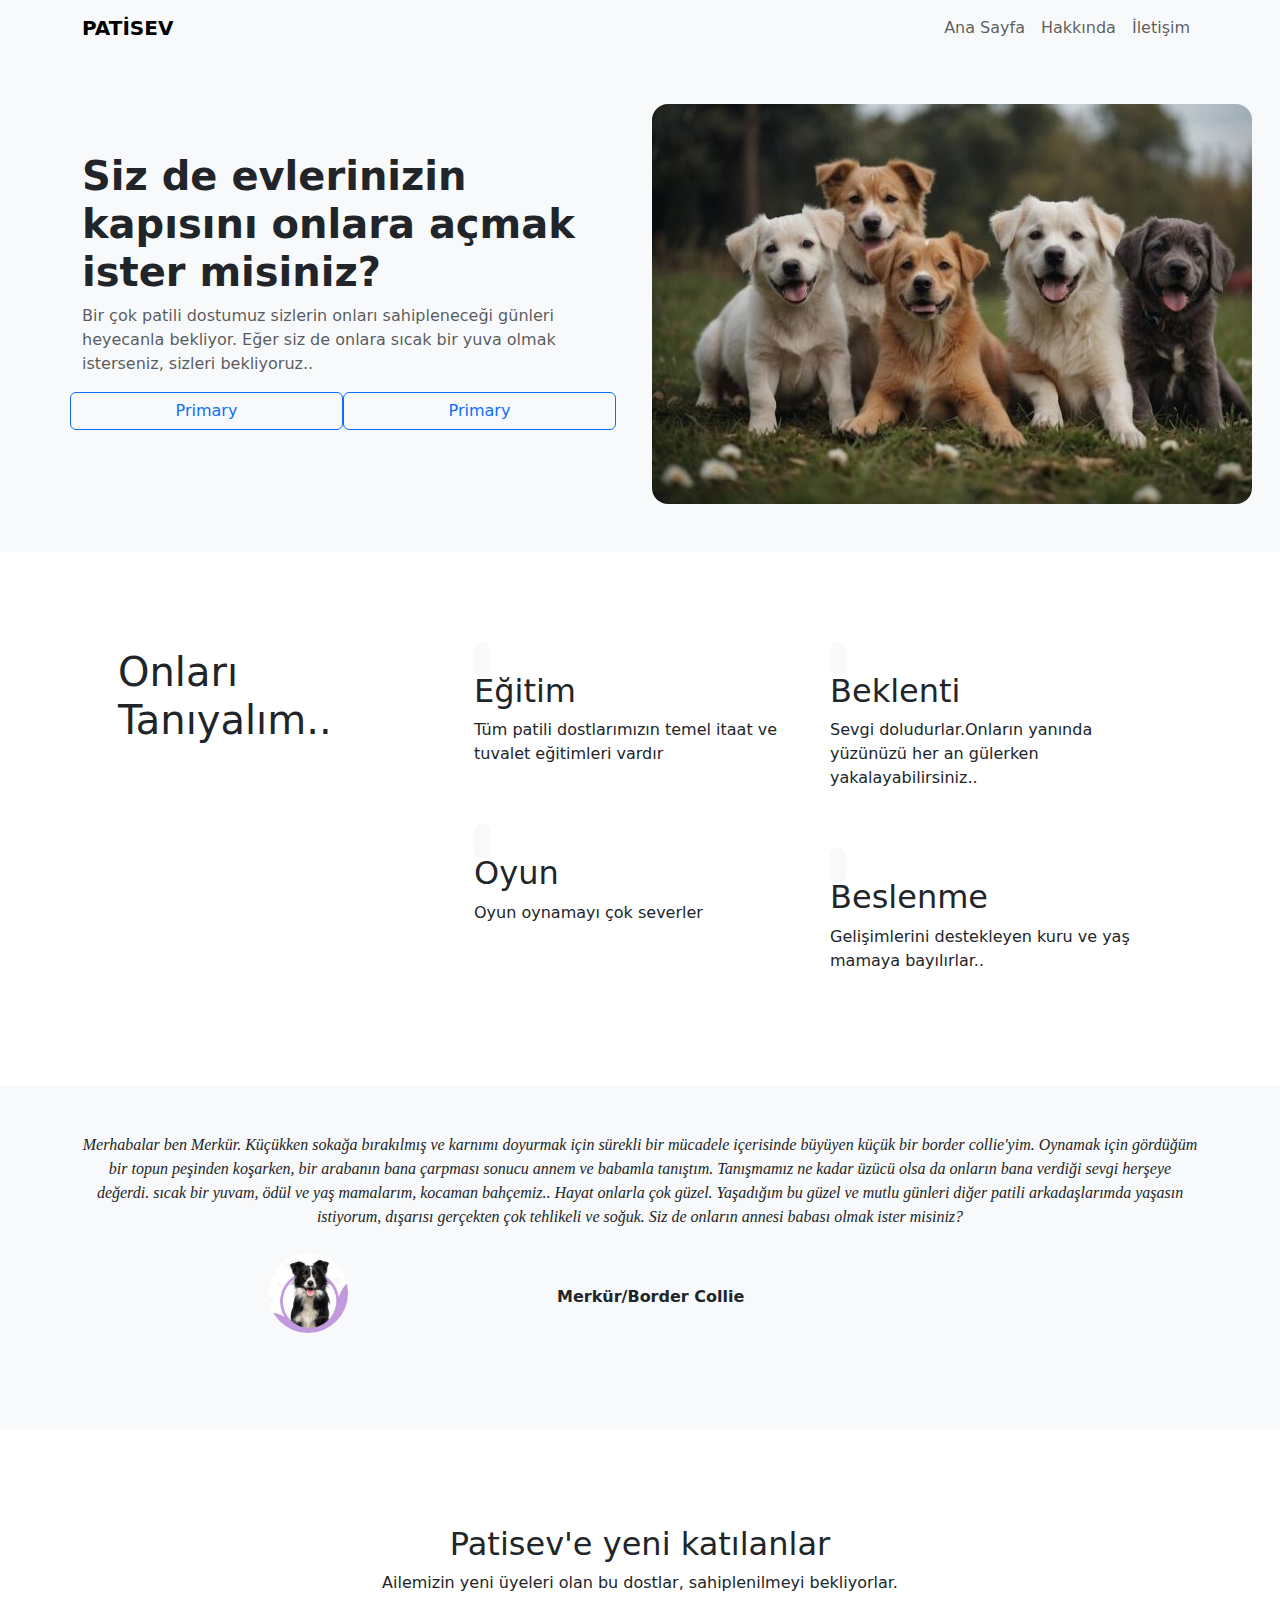
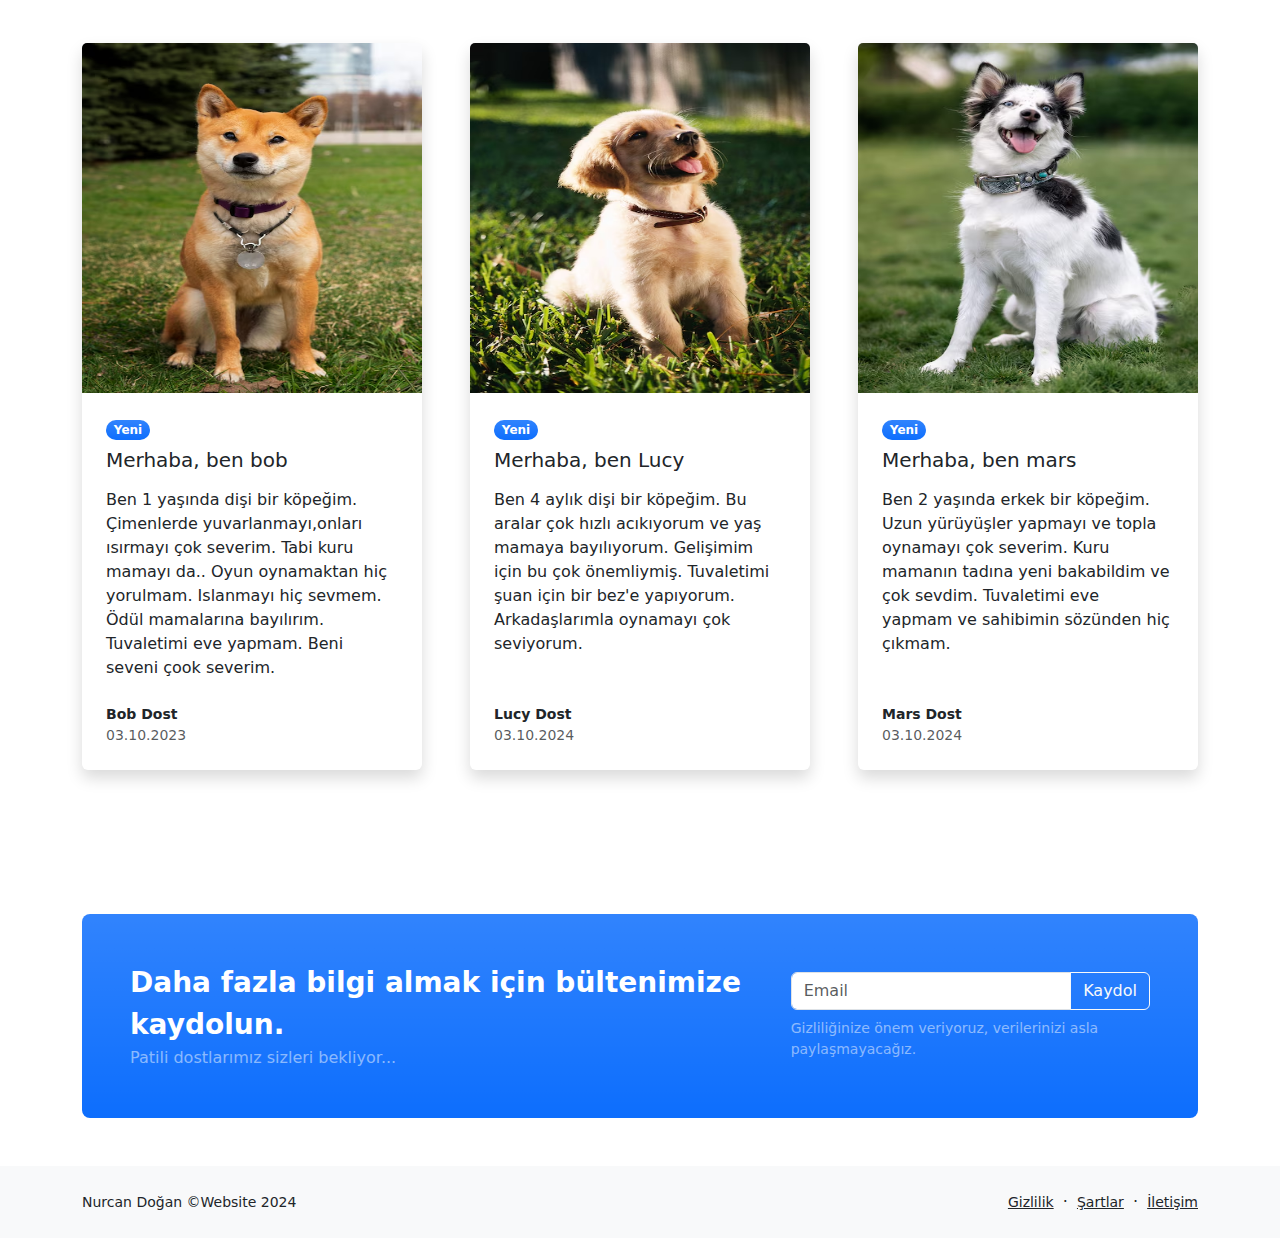
<file: WT-3083 PROJE/index.html>
<!DOCTYPE html>
<html lang="tr">

<head>
  <meta charset="UTF-8">
  <meta name="viewport" content="width=device-width, initial-scale=1.0">
  <link href="https://cdn.jsdelivr.net/npm/bootstrap@5.3.3/dist/css/bootstrap.min.css" rel="stylesheet"
    integrity="sha384-QWTKZyjpPEjISv5WaRU9OFeRpok6YctnYmDr5pNlyT2bRjXh0JMhjY6hW+ALEwIH" crossorigin="anonymous">
  <link rel="stylesheet" href="style.css">
  <link rel="stylesheet" href="https://cdnjs.cloudflare.com/ajax/libs/font-awesome/6.6.0/css/all.min.css"
    integrity="sha512-Kc323vGBEqzTmouAECnVceyQqyqdsSiqLQISBL29aUW4U/M7pSPA/gEUZQqv1cwx4OnYxTxve5UMg5GT6L4JJg=="
    crossorigin="anonymous" referrerpolicy="no-referrer" />
  <title>Patisev</title>
</head>

<body>
  <header>
    <nav class="navbar navbar-expand-lg bg-body-tertiary">
      <div class="container ">
        <a class="navbar-brand fw-bolder" href="index.html">PATİSEV</a>
        <button class="navbar-toggler" type="button" data-bs-toggle="collapse" data-bs-target="#navbarNav"
          aria-controls="navbarNav" aria-expanded="false" aria-label="Toggle navigation">
          <span class="navbar-toggler-icon"></span>
        </button>
        <div class="collapse navbar-collapse" id="navbarNav">
          <ul class="navbar-nav ms-auto ">
            <li class="nav-item">
              <a class="nav-link " aria-current="page" href="./">Ana Sayfa</a>
            </li>
            <li class="nav-item">
              <a class="nav-link" href="./hakkında.html">Hakkında</a>
            </li>
            <li class="nav-item">
              <a class="nav-link" href="./iletisim.html">İletişim</a>
            </li>
          </ul>
        </div>
      </div>
    </nav>
    <div class="bg-light p-5">
      <div class="container">
        <div class="row">
          <div class="col-sm-12 col-xl-6">
            <h1 class="fw-bolder text-center text-xl-start pt-5">Siz de evlerinizin kapısını onlara açmak ister misiniz?
            </h1>
            <p class=" text-muted text-center text-xl-start">Bir çok patili dostumuz sizlerin onları sahipleneceği
              günleri heyecanla bekliyor.
              Eğer siz de onlara sıcak bir yuva olmak isterseniz, sizleri bekliyoruz..</p>
            <div class="row col-sm-12 d-flex justify-content-center">
              <button type="button" class="btn btn-outline-primary col-sm-12 col-md-6 mb-2 ">Primary</button>
              <button type="button" class="btn btn-outline-primary col-sm-12 col-md-6 mb-2  ">Primary</button>


            </div>
          </div>
          <div class=" col-xl-6 d-none d-xl-block">
            <img class="rounded-4 " src="./group-dogs-are-sitting-grass-with-their-tongue-out_1210848-1948.jpg"
              width=" 600" height="400">
          </div>

        </div>


      </div>
    </div>
    </div>
  </header>
  <main>
    <div class="container p-5">
      <div class="row">
        <div class=" pt-5 col-sm-12 col-md-12 col-lg-4">
          <h1>Onları Tanıyalım..</h1>
        </div>
        <div class="col-sm-12 col-md-6 col-lg-4 pt-5">
          <i class="fa-2x bg-light p-2 rounded-3 fa-solid fa-web-awesome"></i>
          <h2>Eğitim</h2>
          <p>Tüm patili dostlarımızın temel itaat ve tuvalet eğitimleri vardır</p>

          <div class="pt-5">
            <i class=" fa-2x bg-light p-2 rounded-3  fa-brands fa-dribbble "></i>
            <h2>Oyun</h2>
            <p>Oyun oynamayı çok severler</p>
          </div>
        </div>

        <div class="col-sm-12 col-md-6 col-lg-4  pt-5">
          <i class="fa-2x bg-light p-2 rounded-3  fa-solid fa-heart"></i>
          <h2>Beklenti</h2>
          <p>Sevgi doludurlar.Onların yanında yüzünüzü her an gülerken yakalayabilirsiniz..</p>

          <div class="pt-5">
            <i class="fa-2x bg-light p-2 rounded-3  fa-solid fa-bone "></i>
            <h2>Beslenme</h2>
            <p>Gelişimlerini destekleyen kuru ve yaş mamaya bayılırlar..</p>
          </div>
        </div>
      </div>
    </div>

    </div>
    <div class="bg-light p-5 mt-5">
      <div class="container text-center">
        <p class="fonts">Merhabalar ben Merkür. Küçükken sokağa bırakılmış ve karnımı doyurmak için sürekli bir mücadele
          içerisinde
          büyüyen küçük bir border collie'yim.
          Oynamak için gördüğüm bir topun peşinden koşarken, bir arabanın bana çarpması sonucu annem ve babamla
          tanıştım. Tanışmamız ne kadar üzücü olsa da onların bana verdiği sevgi herşeye değerdi.
          sıcak bir yuvam, ödül ve yaş mamalarım, kocaman bahçemiz.. Hayat onlarla çok güzel.
          Yaşadığım bu güzel ve mutlu günleri diğer patili arkadaşlarımda yaşasın istiyorum, dışarısı gerçekten çok
          tehlikeli ve soğuk.
          Siz de onların annesi babası olmak ister misiniz? </p>
        <div class="row mb-5 ">
          <div class="col-5">
            <img class="rounded-circle mt-2" src="./images.jpg" alt="Mutlu köpek" width="80" height="80">
          </div>
          <div class="col-7 mt-3 d-flex justify-content-start align-items-center  fw-bolder ">Merkür/Border Collie</div>
        </div>
      </div>
    </div>
    </div>
    <h2 class="text-center pt-5 mt-5">Patisev'e yeni katılanlar</h2>
    <p class="text-center mb-5">Ailemizin yeni üyeleri olan bu dostlar, sahiplenilmeyi bekliyorlar.</p>

    <div class="container ">
      <div class="row gx-5 ">
        <div class="col-lg-4 mb-5">
          <div class="card h-100 shadow border-0">
            <img class="card-img-top" src="./1.avif" height="350" width="600" alt="..." />
            <div class="card-body p-4">
              <div class="badge bg-primary bg-gradient rounded-pill mb-2">Yeni</div>
              <a class="text-decoration-none link-dark stretched-link" href="#!">
                <h5 class="card-title mb-3">Merhaba, ben bob</h5>
              </a>
              <p class="card-text mb-0">Ben 1 yaşında dişi bir köpeğim. Çimenlerde yuvarlanmayı,onları ısırmayı çok severim. Tabi kuru mamayı da..
                Oyun oynamaktan hiç yorulmam. Islanmayı hiç sevmem. Ödül mamalarına bayılırım. Tuvaletimi eve yapmam. Beni seveni çook severim.
              </p>
            </div>
            <div class="card-footer p-4 pt-0 bg-transparent border-top-0">
              <div class="d-flex align-items-end justify-content-between">
                <div class="d-flex align-items-center">
                  
                  <div class="small">
                    <div class="fw-bold">Bob Dost</div>
                    <div class="text-muted">03.10.2023</div>
                  </div>
                </div>
              </div>
            </div>
          </div>
        </div>
        <div class="col-lg-4 mb-5">
          <div class="card h-100 shadow border-0">
            <img class="card-img-top" src="./3 (1).avif" height="350" width="600" alt="..." />
            <div class="card-body p-4">
              <div class="badge bg-primary bg-gradient rounded-pill mb-2">Yeni</div>
              <a class="text-decoration-none link-dark stretched-link" href="#!">
                <h5 class="card-title mb-3">Merhaba, ben Lucy</h5>
              </a>
              <p class="card-text mb-0">Ben 4 aylık dişi bir köpeğim. Bu aralar çok hızlı acıkıyorum ve yaş mamaya
                bayılıyorum. Gelişimim için bu çok önemliymiş.
                Tuvaletimi şuan için bir bez'e yapıyorum. Arkadaşlarımla oynamayı çok seviyorum.
              </p>
            </div>
            <div class="card-footer p-4 pt-0 bg-transparent border-top-0">
              <div class="d-flex align-items-end justify-content-between">
                <div class="d-flex align-items-center">
                <div class="small">
                  <div class="fw-bold">Lucy Dost</div>
                  <div class="text-muted">03.10.2024 </div>
                </div>
              </div>
            </div>
          </div>
        </div>
      </div>
      <div class="col-lg-4 mb-5">
        <div class="card h-100 shadow border-0">
          <img class="card-img-top" src="./3.avif" height="350" width="600" alt="..." />
          <div class="card-body p-4">
            <div class="badge bg-primary bg-gradient rounded-pill mb-2">Yeni</div>
            <a class="text-decoration-none link-dark stretched-link" href="#!">
              <h5 class="card-title mb-3">Merhaba, ben mars</h5>
            </a>
            <p class="card-text mb-0">Ben 2 yaşında erkek bir köpeğim. Uzun yürüyüşler yapmayı ve topla oynamayı çok
              severim.
              Kuru mamanın tadına yeni bakabildim ve çok sevdim. Tuvaletimi eve yapmam ve sahibimin sözünden hiç
              çıkmam. </p>
          </div>
          <div class="card-footer p-4 pt-0 bg-transparent border-top-0">
            <div class="d-flex align-items-end justify-content-between">
              <div class="d-flex align-items-center">
              <div class="small">
                <div class="fw-bold">Mars Dost</div>
                <div class="text-muted">03.10.2024 </div>
              </div>
            </div>
          </div>
        </div>
      </div>
    </div>
    </div>
    </div>
    <div class="container py-5 pb-5">
    <aside class="bg-primary bg-gradient rounded-3 p-4 p-sm-5 mt-5">
      <div class="d-flex align-items-center justify-content-between flex-column flex-xl-row text-center text-xl-start">
          <div class="mb-4 mb-xl-0">
              <div class="fs-3 fw-bold text-white">Daha fazla bilgi almak için bültenimize kaydolun.</div>
              <div class="text-white-50">Patili dostlarımız sizleri bekliyor...</div>
          </div>
          <div class="ms-xl-4">
              <div class="input-group mb-2">
                  <input class="form-control" type="text" placeholder="Email " aria-label="Email address..." aria-describedby="button-newsletter" />
                  <button class="btn btn-outline-light" id="button-newsletter" type="button">Kaydol</button>
              </div>
              <div class="small text-white-50">Gizliliğinize önem veriyoruz, verilerinizi asla paylaşmayacağız.</div>
          </div>
      </div>
  </aside>
</div>
  </main>
  <footer>
    <div class="bg-light py-4 mt-auto">
    <div class="container">
      <div class="row align-items-center justify-content-between flex-column flex-sm-row">
        <div class="col-auto"><div class="small m-0 ">Nurcan Doğan &copy;Website 2024</div></div>
        <div class="col-auto">
            <a class="link-dark small" href="#!">Gizlilik</a>
            <span class=" mx-1">&middot;</span>
            <a class="link-dark small" href="#!">Şartlar</a>
            <span class=" mx-1">&middot;</span>
            <a class="link-dark small" href="#!">İletişim</a>
        </div>
    </div>
  </div>
  </footer>


  <script src="https://cdn.jsdelivr.net/npm/bootstrap@5.3.3/dist/js/bootstrap.bundle.min.js"
    integrity="sha384-YvpcrYf0tY3lHB60NNkmXc5s9fDVZLESaAA55NDzOxhy9GkcIdslK1eN7N6jIeHz"
    crossorigin="anonymous"></script>
</body>

</html>
</file>
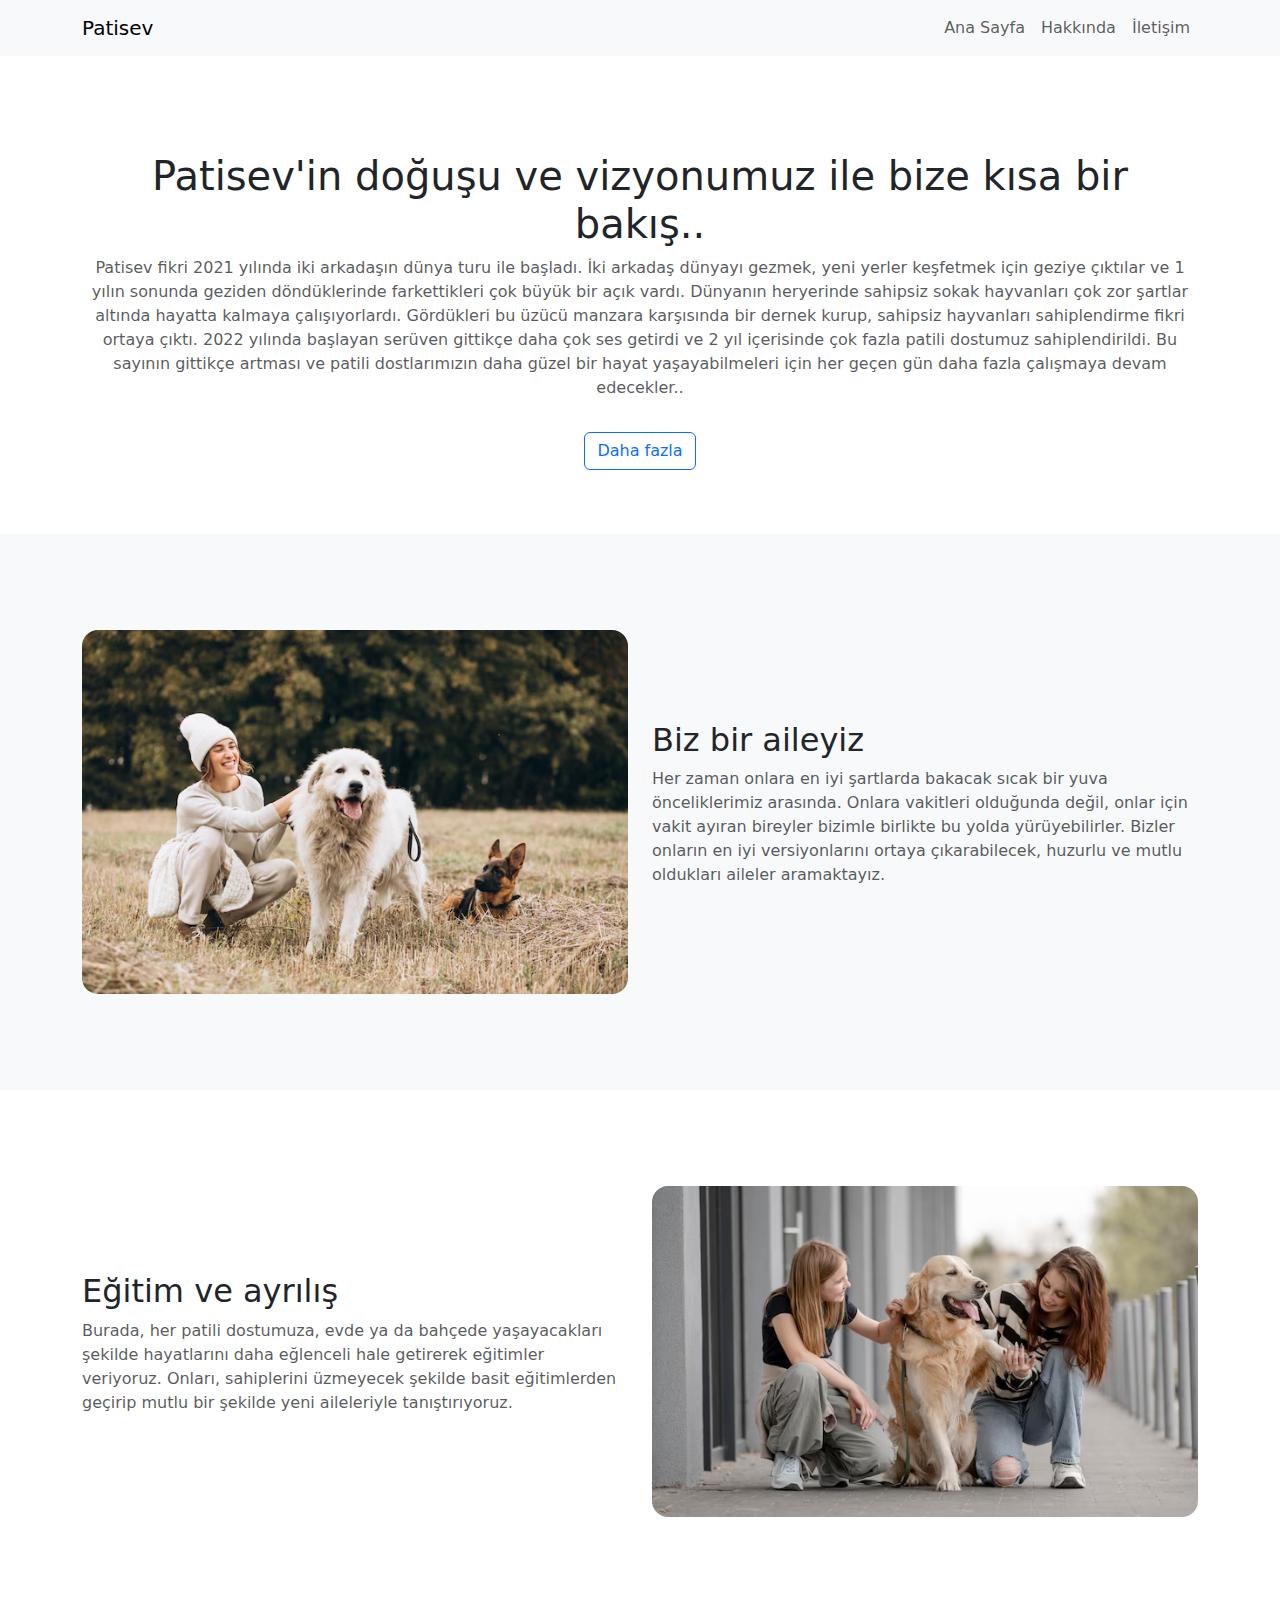
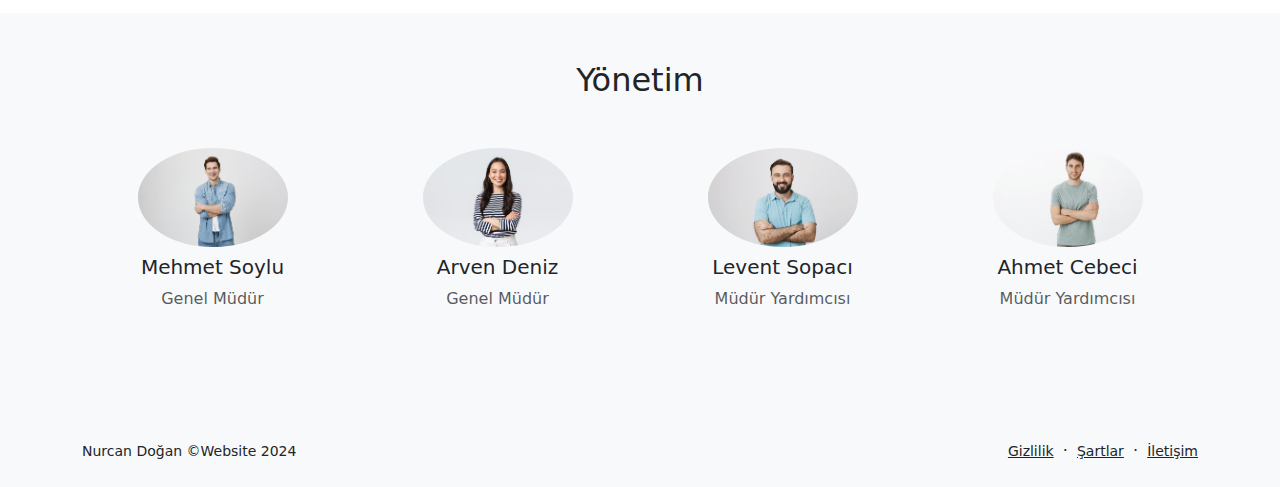
<file: WT-3083 PROJE/hakkında.html>
<!DOCTYPE html>
<html lang="tr">

<head>
    <meta charset="UTF-8">
    <meta name="viewport" content="width=device-width, initial-scale=1.0">
    <link href="https://cdn.jsdelivr.net/npm/bootstrap@5.3.3/dist/css/bootstrap.min.css" rel="stylesheet"
        integrity="sha384-QWTKZyjpPEjISv5WaRU9OFeRpok6YctnYmDr5pNlyT2bRjXh0JMhjY6hW+ALEwIH" crossorigin="anonymous">

    <link rel="stylesheet" href="style.css">
    <title>Hakkında</title>
</head>

<body>
    <header>
        <nav class="navbar navbar-expand-lg bg-body-tertiary">
            <div class="container ">
                <a class="navbar-brand" href="index.html">Patisev</a>
                <button class="navbar-toggler" type="button" data-bs-toggle="collapse" data-bs-target="#navbarNav"
                    aria-controls="navbarNav" aria-expanded="false" aria-label="Toggle navigation">
                    <span class="navbar-toggler-icon"></span>
                </button>
                <div class="collapse navbar-collapse" id="navbarNav">
                    <ul class="navbar-nav ms-auto ">
                        <li class="nav-item">
                            <a class="nav-link " aria-current="page" href="./">Ana Sayfa</a>
                        </li>
                        <li class="nav-item">
                            <a class="nav-link" href="./hakkında.html">Hakkında</a>
                        </li>
                        <li class="nav-item">
                            <a class="nav-link" href="./iletisim.html">İletişim</a>
                        </li>
                    </ul>
                </div>
            </div>
        </nav>
    </header>
    <div class="container">
        <div class="row text-center">
            <div class="col-12">
                <h1 class=" mt-5 pt-5">
                    Patisev'in doğuşu ve vizyonumuz ile bize kısa bir bakış..

                </h1>
                <p class="text-muted">
                    Patisev fikri 2021 yılında iki arkadaşın dünya turu ile başladı. İki arkadaş dünyayı gezmek, yeni
                    yerler
                    keşfetmek için geziye çıktılar
                    ve 1 yılın sonunda geziden döndüklerinde farkettikleri çok büyük bir açık vardı. Dünyanın heryerinde
                    sahipsiz sokak hayvanları çok zor şartlar altında hayatta kalmaya çalışıyorlardı.
                    Gördükleri bu üzücü manzara karşısında bir dernek kurup, sahipsiz hayvanları sahiplendirme fikri
                    ortaya
                    çıktı. 2022 yılında başlayan serüven gittikçe
                    daha çok ses getirdi ve 2 yıl içerisinde çok fazla patili dostumuz sahiplendirildi. Bu sayının
                    gittikçe
                    artması ve patili dostlarımızın daha güzel bir hayat yaşayabilmeleri için her geçen gün daha fazla
                    çalışmaya devam edecekler..


                </p>
                <div class=" text-center mb-3 ">
                    <button type="button" class="mt-3 btn btn-outline-primary">Daha fazla</button>
                </div>
            </div>

        </div>
    </div>
    <div class="bg-light py-5  mt-5">
        <div class="container my-5">
            <div class="row  align-items-center">
                <div class="col-lg-6 ">
                    <img class="rounded-4 mb-5 mb-lg-0 img-fluid" width="600" height="400" src="./single1.avif"
                        alt="Patili dostlar">
                </div>
                <div class="col-lg-6">
                    <h2>Biz bir aileyiz</h2>
                    <p class="text-muted">Her zaman onlara en iyi şartlarda bakacak sıcak bir yuva önceliklerimiz
                        arasında. Onlara vakitleri olduğunda değil, onlar için vakit ayıran bireyler bizimle birlikte bu
                        yolda yürüyebilirler.
                        Bizler onların en iyi versiyonlarını ortaya çıkarabilecek, huzurlu ve mutlu oldukları aileler
                        aramaktayız.
                    </p>
                </div>
            </div>
        </div>
    </div>
    <div class="container py-5 my-5">
        <div class="row align-items-center">
            <div class="col-lg-6">
                <h2>Eğitim ve ayrılış</h2>
                <p class="text-muted">Burada, her patili dostumuza, evde ya da bahçede
                    yaşayacakları şekilde hayatlarını daha eğlenceli hale getirerek eğitimler veriyoruz. Onları,
                    sahiplerini üzmeyecek şekilde basit eğitimlerden geçirip mutlu bir şekilde yeni aileleriyle
                    tanıştırıyoruz.
                </p>
            </div>
            <div class="col-lg-6 order-first order-lg-last">
                <img class=" rounded-4  mb-5 mb-lg-0 img-fluid" width="600" height="400" src="./aile.avif"
                    alt="mutlu aile">
            </div>
        </div>
    </div>

    <div class="bg-light pt-5 mt-5">
        <div class="container">
            <h2 class="text-center mb-5">Yönetim</h2>
            <div class="row ">
                <div class="col-sm-12 col-md-6 col-lg-3 text-center mb-3">
                    <img class="rounded-circle img-fluid " height="150" width="150" src="./krc2.avif">
                    <h5 class="text-center mt-2">Mehmet Soylu</h5>
                    <p class="text-center text-muted">Genel Müdür</p>
                </div>

                <div class="col-sm-12 col-md-6 col-lg-3 text-center mb-3">
                    <img class="rounded-circle img-fluid " height="150" width="150" src="./krc1.avif">
                    <h5 class="text-center mt-2">Arven Deniz</h5>
                    <p class="text-center text-muted">Genel Müdür</p>
                </div>
                <div class="col-sm-12 col-md-6 col-lg-3 text-center mb-3">
                    <img class="rounded-circle img-fluid " height="150" width="150" src="./krc3.avif">
                    <h5 class="text-center mt-2">Levent Sopacı</h5>
                    <p class="text-center text-muted">Müdür Yardımcısı</p>
                </div>
                <div class="col-sm-12 col-md-6 col-lg-3 text-center mb-3">
                    <img class="rounded-circle img-fluid " height="150" width="150" src="./krc4.avif">
                    <h5 class="text-center mt-2">Ahmet Cebeci</h5>
                    <p class="text-center text-muted">Müdür Yardımcısı</p>
                </div>
            </div>



            <div class="mt-5 pt-5 pb-4 row align-items-center justify-content-between flex-column flex-sm-row">
                <div class="col-auto">
                    <div class="small m-0 ">Nurcan Doğan &copy;Website 2024</div>
                </div>
                <div class="col-auto">
                    <a class="link-dark small" href="#!">Gizlilik</a>
                    <span class=" mx-1">&middot;</span>
                    <a class="link-dark small" href="#!">Şartlar</a>
                    <span class=" mx-1">&middot;</span>
                    <a class="link-dark small" href="#!">İletişim</a>
                </div>





            </div>
        </div>

    </div>
    </div>

























    <script src="https://cdn.jsdelivr.net/npm/bootstrap@5.3.3/dist/js/bootstrap.bundle.min.js"
        integrity="sha384-YvpcrYf0tY3lHB60NNkmXc5s9fDVZLESaAA55NDzOxhy9GkcIdslK1eN7N6jIeHz"
        crossorigin="anonymous"></script>
</body>

</html>
</file>
<file: WT-3083 PROJE/style.css>
.fonts{
    font-family: 'Times New Roman', Times, serif;
    font-style: italic;
}
a:hover{
    color: rgb(29, 46, 61) !important;
}
</file>
